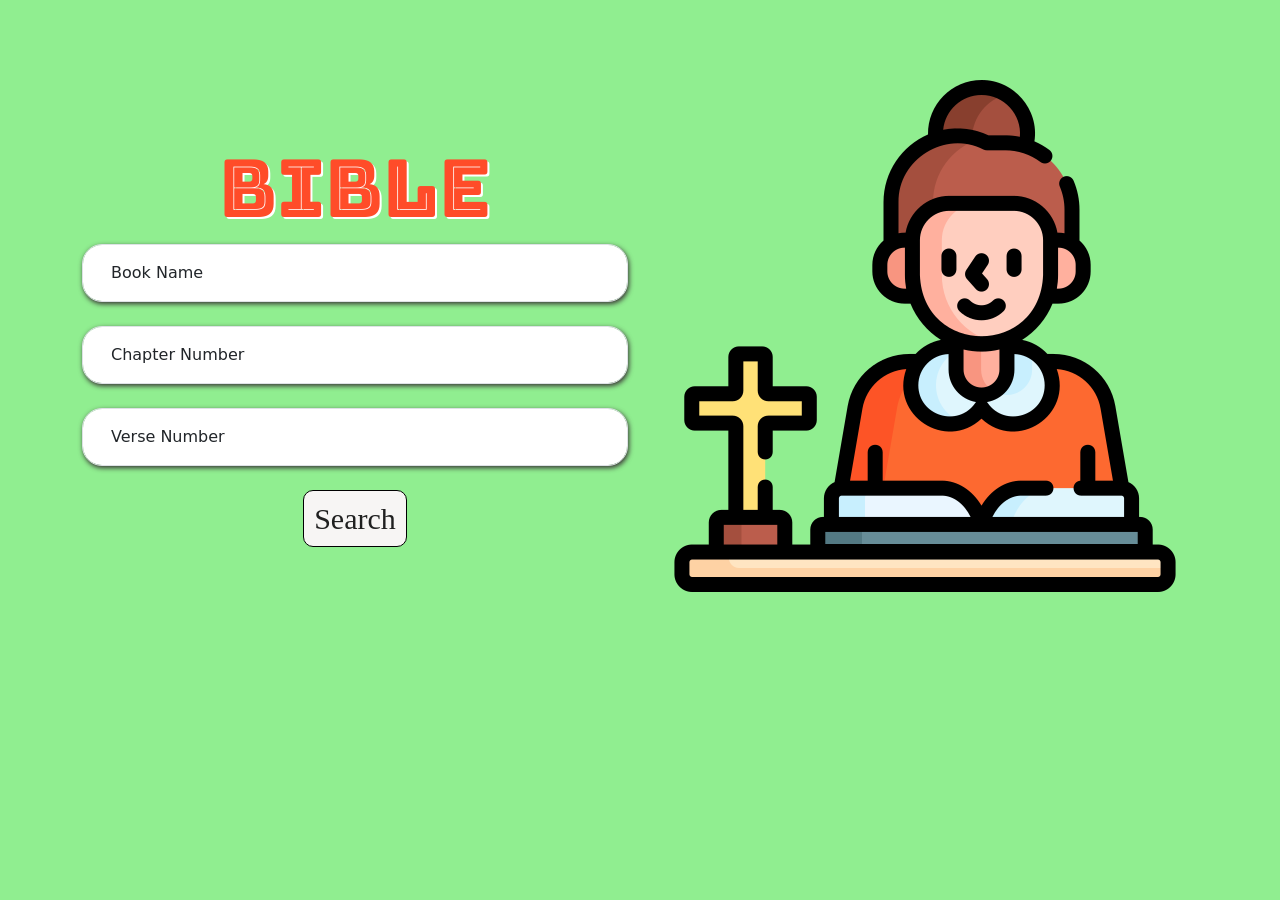
<file: Bible API/index.html>
<!DOCTYPE html>
<html lang="en">

<head>
    <meta charset="UTF-8">
    <meta http-equiv="X-UA-Compatible" content="IE=edge">
    <meta name="viewport" content="width=device-width, initial-scale=1.0">
    <link href="https://cdn.jsdelivr.net/npm/bootstrap@5.1.3/dist/css/bootstrap.min.css" rel="stylesheet" integrity="sha384-1BmE4kWBq78iYhFldvKuhfTAU6auU8tT94WrHftjDbrCEXSU1oBoqyl2QvZ6jIW3" crossorigin="anonymous">
    <script src="https://cdn.jsdelivr.net/npm/bootstrap@5.1.3/dist/js/bootstrap.bundle.min.js" integrity="sha384-ka7Sk0Gln4gmtz2MlQnikT1wXgYsOg+OMhuP+IlRH9sENBO0LRn5q+8nbTov4+1p" crossorigin="anonymous"></script>
    <link rel="stylesheet" href="./style.css">
    <title>Bible</title>
</head>

<body>

    <div class="container">
        <!--============================================ LEFT SIDE ALIGNMENT =================================== -->
        <div class="row">
            <div class="col-sm-12 col-lg-6 col-md-6 col-xl-6 co l-xxl-6">
                <div class="content-center">
                    <h1 class="text-center display-1 bible ">BIBLE</h1>
                    <form>
                        <div class="form-floating">
                            <input class="form-control fs-5 text-center text-uppercase" type="text" name="book" placeholder="Book Name" id="name">
                            <label for="bookname" class="bookname ms-3">Book Name</label>
                        </div> <br>
                        <div class="form-floating">
                            <input class="form-control fs-5  text-center" type="number" name="chapter" placeholder="Chapter Number" id="chapter">
                            <label for="chap" class="bookname ms-3">Chapter Number</label>
                        </div> <br>
                        <div class="form-floating">
                            <input class="form-control fs-5  text-center" type="number" name="verse" placeholder="Verse Number" id="verse">
                            <label for="verse" class="bookname ms-3">Verse Number</label>
                        </div> <br>
                        <div class="d-flex justify-content-center">
                            <button class="" onclick="getValue()" type="reset">Search</button>
                        </div>
                    </form>
                </div>
            </div>

            <!--=========================================== RIGHT SIDE IMAGE ALIGNMENT============================== -->

            <div class="col-sm-12 col-lg-6 col-md-6 col-xl-6 col-xxl-6 img-margin">
                <div class="d-flex justify-content-center">
                    <img src="./images/bible (3).png" alt="" class="img-fluid">
                </div>
            </div>
        </div>
        <!--=========================== NEXT ROW LEFT SIDE ALIGNMENT FOR GET SHOW OUTPUT =======================  -->

        <div class="row mt-4">
            <div class="col-sm-6 col-lg-6 col-md-6 col-xl-6 col-xxl-6">
                <div class="row mt-3">
                    <div id="out" class="col-sm-6 col-lg-6 col-md-6 col-xl-6 col-xxl-6">
                        <div>
                            <p class="fs-5 apend-color fw-bold text-uppercase text-center" id="bookname"></p>
                            <p class="fs-5 apend-color fw-bold text-uppercase text-center" id="bookofchapter"></p>
                        </div>
                    </div>
                    <div class="col-sm-6 col-lg-6 col-md-6 col-xl-6 col-xxl-6">
                        <div>
                            <p class="fs-5 apend-color fw-bold text-uppercase text-center" id="numofverse"></p>
                            <p class="fs-5 apend-color fw-bold text-uppercase text-center" id="reference"></p>
                        </div>
                    </div>
                </div>
            </div>

            <!--=========================== NEXT ROW RIGHT SIDE ALIGNMENT FOR GET SHOW OUTPUT ===============================  -->

            <div class="col-sm-12 col-lg-6 col-md-6 col-xl-6 col-xxl-6">
                <p class="fs-5 apend-color fw-bold text-uppercase text-center" id="text"></p>
                <p class="fs-5 apend-color fw-bold text-uppercase text-center" id="translationname"></p>
            </div>
        </div>

    </div>

    <script src="./script.js"></script>
</body>

</html>
</file>
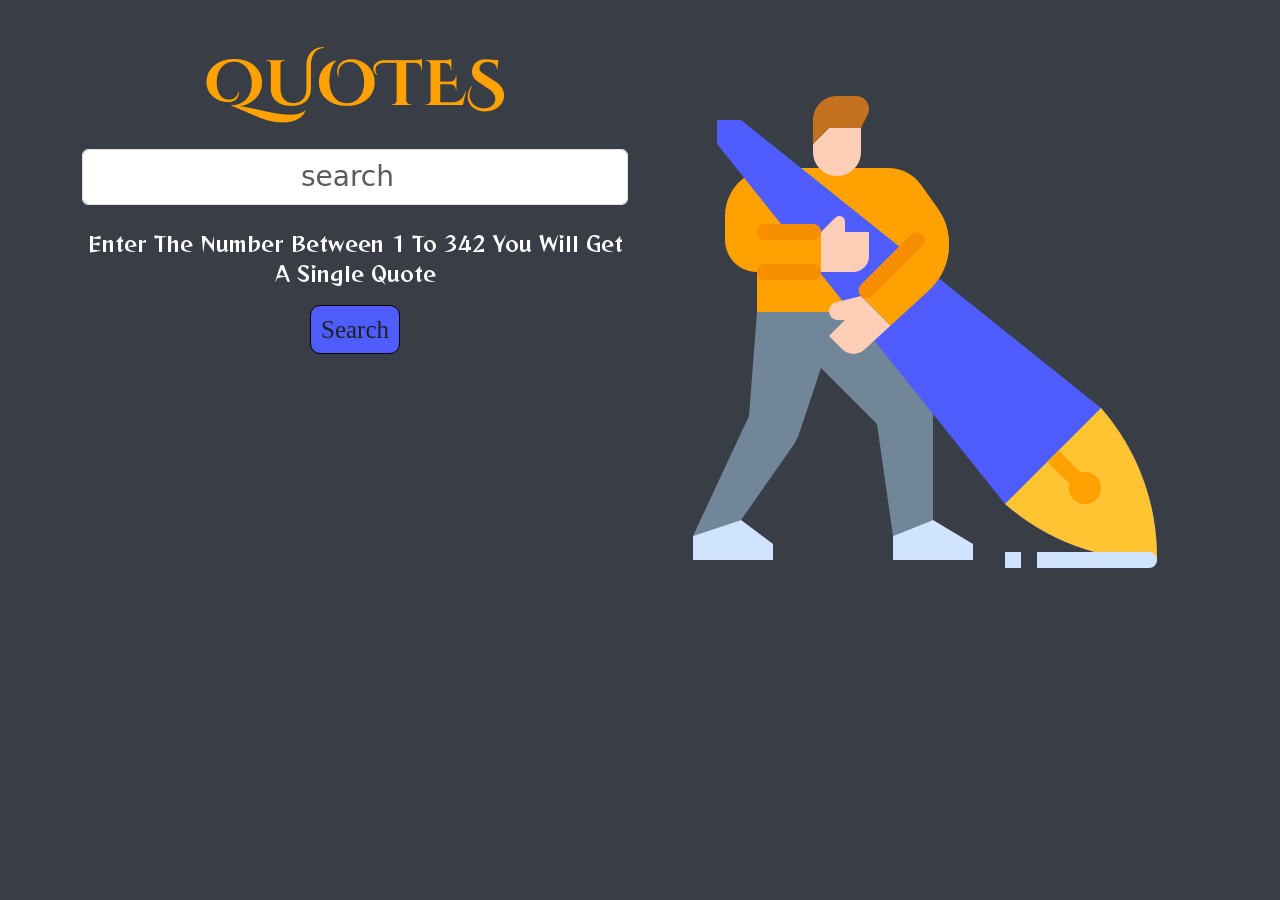
<file: Quote API/index.html>
<!DOCTYPE html>
<html lang="en">

<head>
    <meta charset="UTF-8">
    <meta http-equiv="X-UA-Compatible" content="IE=edge">
    <meta name="viewport" content="width=device-width, initial-scale=1.0">
    <link href="https://cdn.jsdelivr.net/npm/bootstrap@5.1.3/dist/css/bootstrap.min.css" rel="stylesheet" integrity="sha384-1BmE4kWBq78iYhFldvKuhfTAU6auU8tT94WrHftjDbrCEXSU1oBoqyl2QvZ6jIW3" crossorigin="anonymous">
    <script src="https://cdn.jsdelivr.net/npm/bootstrap@5.1.3/dist/js/bootstrap.bundle.min.js" integrity="sha384-ka7Sk0Gln4gmtz2MlQnikT1wXgYsOg+OMhuP+IlRH9sENBO0LRn5q+8nbTov4+1p" crossorigin="anonymous"></script>
    <link rel="stylesheet" href="./style.css">
    <title>Quotes</title>
</head>

<body>
    <div class="container bg-one mt-5">
        <div class="row">

            <!--================================== LEFT ALIGNMENT =============================-->

            <div class="col-sm-12 col-md-12 col-lg-6 col-xl-6 col-xxl-6 respon">

                <div class="justify-content-center">
                    <h1 class="text-center display-3 fw-bolder">QUOTES</h1>
                    <input class="form-control text-center fs-3 mt-4" type="number" id="num" name="userInput" placeholder="search"> <br>
                    <p class="text-capitalize text-center fs-5 text-change">Enter the Number Between 1 to 342 You Will Get a Single quote</p>
                    <div class="d-flex justify-content-center">
                        <button type="button" onclick="output()">Search</button>
                    </div> <br>
                    <div id="append">
                    </div>
                </div> <br>
            </div>

            <!--=========================== RIGHT SIDE ALIGNMENT ========================= -->

            <div class="col-sm-12 col-md-12 col-lg-6 col-xl-6 col-xxl-6 res">
                <div class="d-flex justify-content-center mb-4 mt-4">
                    <img src="./images/implementer.png" class="img-fluid im-res" alt="writter">
                </div>
            </div>

        </div>
    </div>
    <script src="./script.js "></script>

</body>

</html>
</file>
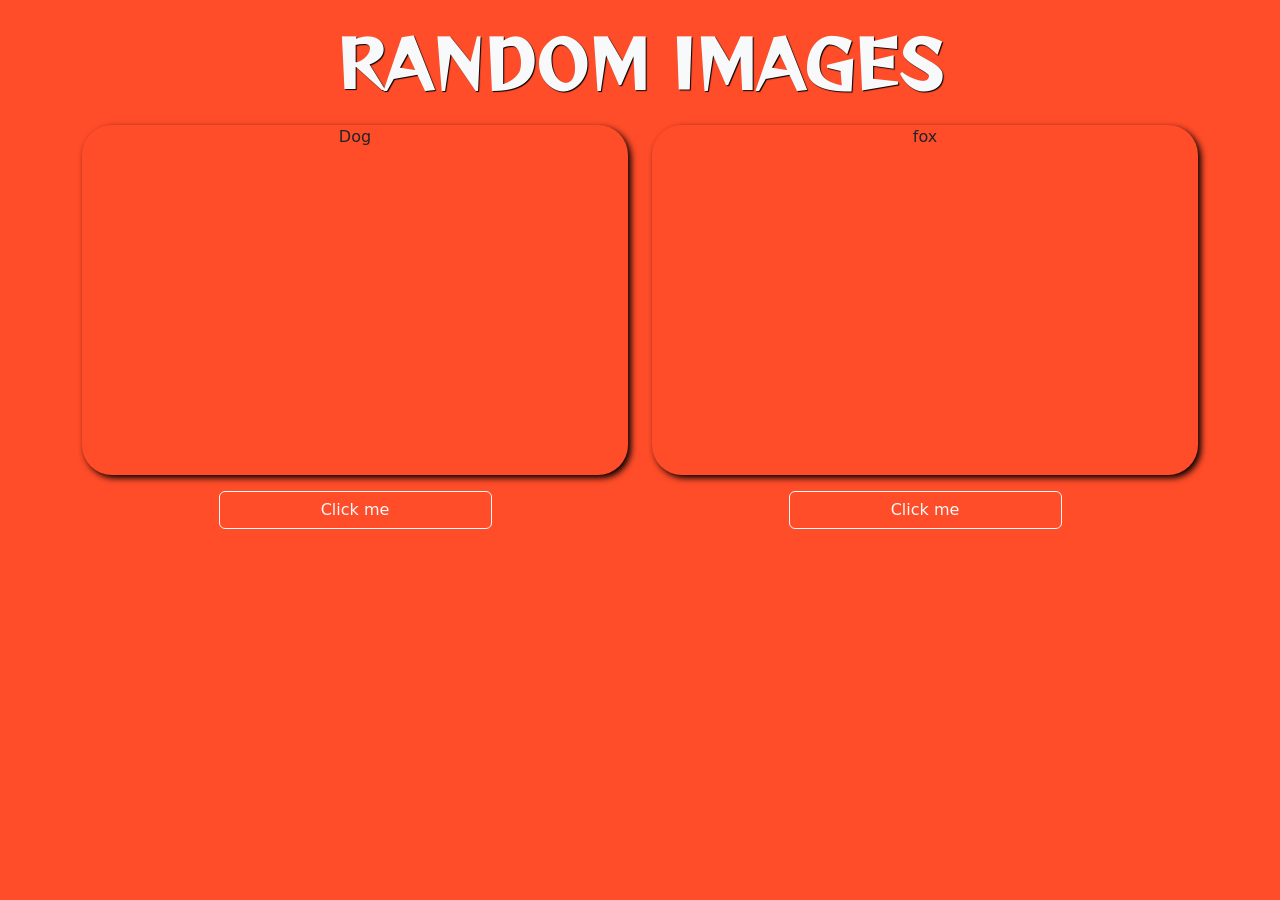
<file: Random Pictures/index.html>
<!DOCTYPE html>
<html lang="en">

<head>
    <meta charset="UTF-8">
    <meta http-equiv="X-UA-Compatible" content="IE=edge">
    <meta name="viewport" content="width=device-width, initial-scale=1.0">
    <link rel="stylesheet" href="./style.css">
    <link href="https://cdn.jsdelivr.net/npm/bootstrap@5.1.3/dist/css/bootstrap.min.css" rel="stylesheet" integrity="sha384-1BmE4kWBq78iYhFldvKuhfTAU6auU8tT94WrHftjDbrCEXSU1oBoqyl2QvZ6jIW3" crossorigin="anonymous">
    <script src="https://cdn.jsdelivr.net/npm/bootstrap@5.1.3/dist/js/bootstrap.bundle.min.js" integrity="sha384-ka7Sk0Gln4gmtz2MlQnikT1wXgYsOg+OMhuP+IlRH9sENBO0LRn5q+8nbTov4+1p" crossorigin="anonymous"></script>
    <title>Pictures</title>
</head>

<body>

    <div class="container">
        <!--======================== HEADER ========================== -->
        <div class="row">
            <div class="text-center display-3 fw-bolder text-light head mt-4 shad">
                RANDOM IMAGES
            </div>
        </div>
        <!--======================= LEFT ALIGNMENT ============================= -->
        <div class="row mt-4">
            <div class="col-sm-12 col-md-12 col-lg-6 col-xl-6 col-xxl-6">
                <div id="dog" class="dog img-box text-center">
                    <p>Dog</p>
                </div>
                <div class="d-flex justify-content-center mt-3">
                    <button class="d-grid gap-2 col-6 mx-auto mb-3 btn btn-outline-light" onclick="getRandomdog()">Click me</button>
                </div>
            </div>
            <!--========================== RIGHT ALIGNMENT  ========================== -->
            <div class="col-sm-12 col-md-12 col-lg-6 col-xl-6 col-xxl-6">
                <div id="fox" class="fox img-box text-center">
                    <p>fox</p>
                </div>
                <div class="d-flex justify-content-center">
                    <button class="d-grid gap-2 col-6 mx-auto mt-3 mb-3 btn btn-outline-light" onclick="getRandomfox()">Click me</button>
                </div>
            </div>
        </div>
    </div>

    <script src="./script.js"></script>
</body>

</html>
</file>
<file: Bible API/style.css>
@import url('https://fonts.googleapis.com/css2?family=Bungee+Inline&display=swap');

/*==================== BACKGROUND COLOR ============ */

body {
    /* background-color: #334756 */
    background-color: lightgreen
}


/*===================== TITLE=================  */

.bible {
    font-family: 'Bungee Inline', cursive;
    text-shadow: 2px 2px rgb(255, 255, 255);
    color: #FF4C29
}


/*=================== INPUT BORDER DESIGNS ==================== */

#name {
    border-radius: 20px;
    box-shadow: 1px 2px 5px rgb(58, 53, 53);
}

#chapter {
    border-radius: 20px;
    box-shadow: 1px 2px 5px rgb(58, 53, 53);
}

#verse {
    border-radius: 20px;
    box-shadow: 1px 2px 5px rgb(58, 53, 53);
}


/*================= CENTER THE  SERACH CONTENT ============ */

.content-center {
    margin-top: 150px;
}


/*================= BUTTON DESIGN  ========================= */

button {
    border-radius: 10px;
    border: 1px solid black;
    background-color: #f7f5f4;
    color: rgb(32, 32, 32);
    font-family: 'Times New Roman', Times, serif;
    padding-left: 10px;
    padding-right: 10px;
    padding-top: 5px;
    padding-bottom: 5px;
    font-size: 30px;
    display: flex;
}

button:hover {
    background-color: #FF4C29;
    color: white;
    border: 1px solid white;
}


/*===================== OUTPUT TITLE COLOR ======================= */

.apend-color {
    color: #FF4C29;
}


/* =================== OUTPUT PARA COLOR ======================= */

#o-color {
    color: black;
}


/*========================= IMAGE ALIGNMENT ============================= */

.img-margin {
    margin-top: 30px;
}


/* RESPONSIVE FOR ALL DEVICES */


/* Extra small devices (phones, 600px and down) */

@media only screen and (max-width: 600px) {
    .content-center {
        margin-top: 20px;
    }
    button {
        border-radius: 10px;
        border: 1px solid black;
        background-color: #f7f5f4;
        color: rgb(32, 32, 32);
        font-family: 'Times New Roman', Times, serif;
        padding-left: 10px;
        padding-right: 10px;
        padding-top: 5px;
        padding-bottom: 5px;
        font-size: 25px;
    }
}

@media only screen and (min-width: 768px) {
    .content-center {
        margin-top: 80px;
    }
    button {
        border-radius: 10px;
        border: 1px solid black;
        background-color: #f7f5f4;
        color: rgb(32, 32, 32);
        font-family: 'Times New Roman', Times, serif;
        padding-left: 10px;
        padding-right: 10px;
        padding-top: 5px;
        padding-bottom: 5px;
        font-size: 22px;
    }
    .img-margin {
        margin-top: 80px;
    }
}

@media only screen and (min-width: 992px) {
    .content-center {
        margin-top: 140px;
    }
    button {
        border-radius: 10px;
        border: 1px solid black;
        background-color: #f7f5f4;
        color: rgb(32, 32, 32);
        font-family: 'Times New Roman', Times, serif;
        padding-left: 10px;
        padding-right: 10px;
        padding-top: 5px;
        padding-bottom: 5px;
        font-size: 30px;
    }
}

@media only screen and (min-width: 1200px) {
    .content-center {
        margin-top: 140px;
    }
    button {
        border-radius: 10px;
        border: 1px solid black;
        background-color: #f7f5f4;
        color: rgb(32, 32, 32);
        font-family: 'Times New Roman', Times, serif;
        padding-left: 10px;
        padding-right: 10px;
        padding-top: 5px;
        padding-bottom: 5px;
        font-size: 30px;
    }
}
</file>
<file: Quote API/style.css>
@import url('https://fonts.googleapis.com/css2?family=Bungee+Inline&family=Cinzel+Decorative&display=swap');
@import url('https://fonts.googleapis.com/css2?family=Reggae+One&display=swap');
body {
    background-color: #393E46
}

h1 {
    font-family: 'Cinzel Decorative', cursive;
    /* color: #FA7D09; */
    color: #FFA100
}

#t-color {
    font-family: 'Reggae One', cursive;
    color: #FFA100
}

.text-change {
    font-family: 'Reggae One', cursive;
    color: white;
}

button {
    border-radius: 10px;
    border: 1px solid black;
    background-color: #4F5DFF;
    color: rgb(32, 32, 32);
    font-family: 'Times New Roman', Times, serif;
    padding-left: 10px;
    padding-right: 10px;
    padding-top: 5px;
    padding-bottom: 5px;
    font-size: 25px;
    display: flex;
}

button:hover {
    background-color: #FFA100;
    color: white;
    border: 1px solid white;
}
</file>
<file: Random Pictures/style.css>
@import url('https://fonts.googleapis.com/css2?family=Reggae+One&display=swap');
body {
    background-color: #FF4C29 !important;
}


/*================ HEADER TEXT SHADOW ================= */

.shad {
    text-shadow: 1px 1px 1px rgb(0, 0, 0);
}


/*========================HEADER FONT STYLE=================*/

.head {
    font-family: 'Reggae One', cursive;
}


/*==================== BOX ================= */

.img-box {
    height: 350px;
    border-radius: 30px;
    box-shadow: 3px 3px 6px black;
}


/*==================== output image ================= */

.img-box img {
    object-fit: cover;
    border-radius: 30px;
    height: 100%;
    width: 100%;
}

button:hover {
    background-color: #FFA100;
    color: white;
    border: 1px solid white;
}
</file>
